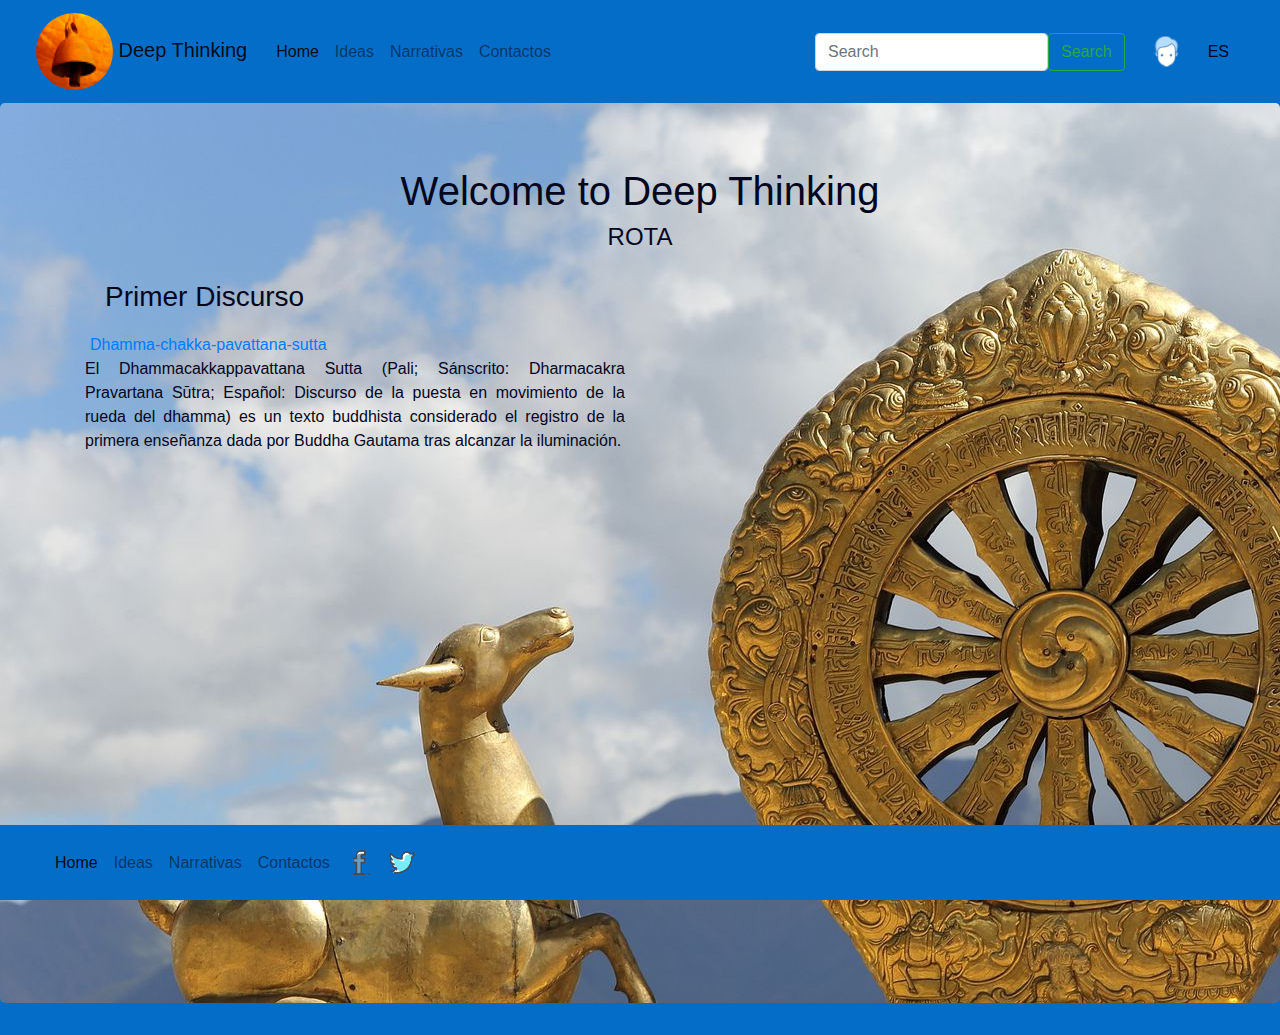
<file: index.html>
<!DOCTYPE html>
<html lang="en">
<head>
  <title>Bootstrap Example</title>
  <meta charset="utf-8">
  <meta name="viewport" content="width=device-width, initial-scale=1">
  <link rel="stylesheet" href="https://cdn.jsdelivr.net/npm/bootstrap@4.6.1/dist/css/bootstrap.min.css">
  
  <script src="https://cdn.jsdelivr.net/npm/jquery@3.6.0/dist/jquery.slim.min.js"></script>
  <script src="https://cdn.jsdelivr.net/npm/@popperjs/core@2.10.2/dist/umd/popper.min.js" integrity="sha384-7+zCNj/IqJ95wo16oMtfsKbZ9ccEh31eOz1HGyDuCQ6wgnyJNSYdrPa03rtR1zdB" crossorigin="anonymous"></script>
  <script src="https://cdn.jsdelivr.net/npm/bootstrap@5.1.3/dist/js/bootstrap.min.js" integrity="sha384-QJHtvGhmr9XOIpI6YVutG+2QOK9T+ZnN4kzFN1RtK3zEFEIsxhlmWl5/YESvpZ13" crossorigin="anonymous"></script>

  <link rel='stylesheet' type='text/css' media='screen' href=./css/style.css>
</head>
<body>

    <nav class="navbar sticky-top navbar-expand-lg navbar-light "  id="navheadprincipal">
        <div class="container-fluid">
          <a class="navbar-brand">
            <img class="head--img" src=./img/bell-1.png alt="DeepLogo Campana">
            Deep Thinking
          </a>
          <button class="navbar-toggler" type="button" data-bs-toggle="collapse" data-bs-target="#navbarSupportedContent" aria-controls="navbarSupportedContent" aria-expanded="false" aria-label="Toggle navigation">
            <span class="navbar-toggler-icon"></span>
          </button>

          <div class="collapse navbar-collapse" id="navbarSupportedContent">
            <ul class="navbar-nav me-auto mb-2 mb-lg-0">
              <li class="nav-item active">
                <a class="nav-link active" aria-current="page" href="./index.html">Home</a>
              </li>
              <li class="nav-item">
                <a class="nav-link" href="./secciones/ideas.html">Ideas</a>
              </li>
              <li class="nav-item">
                <a class="nav-link" href="./secciones/narrativa.html">Narrativas</a>
              </li>
              <li class="nav-item">
                <a class="nav-link" href="./secciones/contacto.html">Contactos</a>
              </li>
            </ul>
          </div>

          <form class="d-flex">
            <input class="form-control me-2 " type="search" placeholder="Search" aria-label="Search">
            <button class="btn btn-outline-success" type="submit">Search</button>
          </form>
          <a href="./secciones/login.html">
            <img class="head--user img-responsive" src=./img/icons8-usuario-64.png alt="User Icono Link" title="User">
        </a>
        <p>ES</p>
        </div>
      </nav>

      <nav class="navbar fixed-bottom navbar-expand-lg navbar-light " id="navheadprincipal">
        <div class="container-fluid">
        
          <div class="navbar " id="navbarSupportedContent">
            <ul class="navbar-nav me-auto mb-2 mb-lg-0">
              <li class="nav-item active">
                <a class="nav-link active" aria-current="page" href="./index.html">Home</a>
              </li>
              <li class="nav-item">
                <a class="nav-link" href="./secciones/ideas.html">Ideas</a>
              </li>
              <li class="nav-item">
                <a class="nav-link" href="./secciones/narrativa.html">Narrativas</a>
              </li>
              <li class="nav-item">
                <a class="nav-link" href="./secciones/contacto.html">Contactos</a>
              </li>
            </ul>
            <a href="#">
                <img class="img--foot" src=./img/icons8-facebook-64.png alt="facebook icon">
            </a>
            <a href="#">
                <img class="img--foot" src=./img/icons8-twitter-64.png alt="twitter icon">
            </a>
          </div>


        </div>
      </nav>

 <div class=" bg-image jumbotron text-center"  
      style="background-image: url('./img/golden-dharma-wheel.jpg');
     height: 100vh">
    <h1>Welcome to Deep Thinking</h1>
    <h4>
    ROTA
</h4> 

<div class="container text-justify">
    <div class="d-flex row ">
      <div class="col-sm-5 col-sm-6">
        <h3>Primer Discurso</h3>
        
      <a href="https://encyclopediaofbuddhism.org/wiki/Dhammacakkappavattana_Sutta">
      Dhamma-chakka-pavattana-sutta
      </a>
      <div >
        El Dhammacakkappavattana Sutta (Pali; Sánscrito: 
        Dharmacakra Pravartana Sūtra; Español:
        Discurso de la puesta en movimiento de la rueda del dhamma) es un texto buddhista considerado el registro de la primera enseñanza dada 
        por Buddha Gautama tras alcanzar la iluminación.
      </div>
      </div>

   
  </div>

  
  </div>
   
  
  

</body>
</html>
</file>
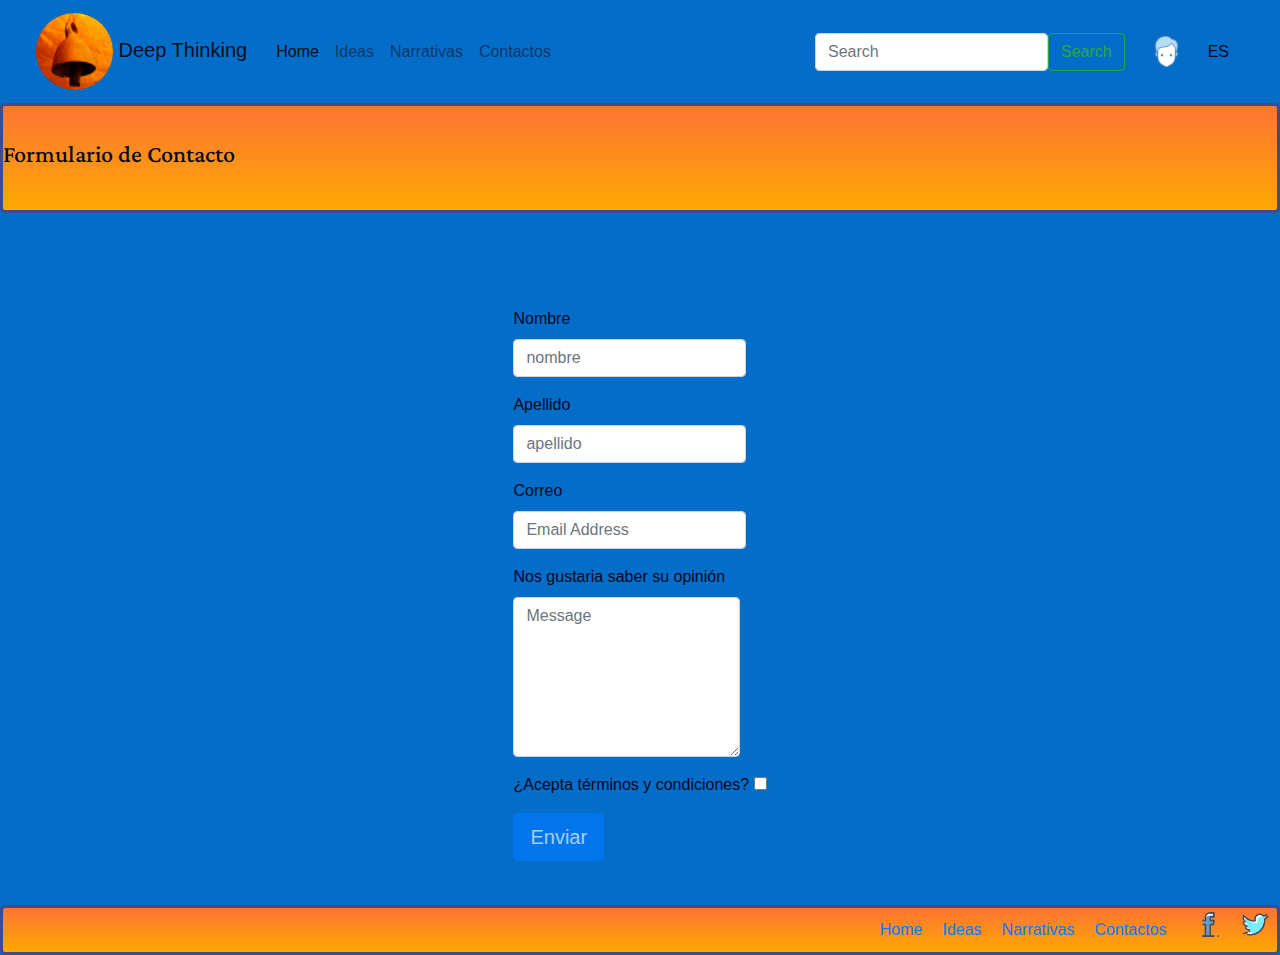
<file: secciones/contacto.html>
<!DOCTYPE html>
<html lang="en">

    <head>
        <meta charset="utf-8" />
        <meta http-equiv="X-UA-Compatible" content="IE=edge" />
        <meta name="viewport" content="width=device-width, initial-scale=1" />
        <link rel="stylesheet" href="https://fonts.googleapis.com/css2?family=Crimson+Pro" />

        <link rel="stylesheet" href="https://cdn.jsdelivr.net/npm/bootstrap@4.6.1/dist/css/bootstrap.min.css">
  
        <script src="https://cdn.jsdelivr.net/npm/jquery@3.6.0/dist/jquery.slim.min.js"></script>
        <script src="https://cdn.jsdelivr.net/npm/@popperjs/core@2.10.2/dist/umd/popper.min.js" integrity="sha384-7+zCNj/IqJ95wo16oMtfsKbZ9ccEh31eOz1HGyDuCQ6wgnyJNSYdrPa03rtR1zdB" crossorigin="anonymous"></script>
        <script src="https://cdn.jsdelivr.net/npm/bootstrap@5.1.3/dist/js/bootstrap.min.js" integrity="sha384-QJHtvGhmr9XOIpI6YVutG+2QOK9T+ZnN4kzFN1RtK3zEFEIsxhlmWl5/YESvpZ13" crossorigin="anonymous"></script>
        <link rel='stylesheet' type='text/css' media='screen' href=../css/style.css>
        
        <title>Deep Thinking 01</title>
    </head>

<body>

    <nav class="navbar sticky-top navbar-expand-lg navbar-light "  id="navheadprincipal">
        <div class="container-fluid">
          <a class="navbar-brand">
            <img class="head--img" src=../img/bell-1.png alt="DeepLogo Campana">
            Deep Thinking
          </a>
          <button class="navbar-toggler" type="button" data-bs-toggle="collapse" data-bs-target="#navbarSupportedContent" aria-controls="navbarSupportedContent" aria-expanded="false" aria-label="Toggle navigation">
            <span class="navbar-toggler-icon"></span>
          </button>

          <div class="collapse navbar-collapse" id="navbarSupportedContent">
            <ul class="navbar-nav me-auto mb-2 mb-lg-0">
              <li class="nav-item active">
                <a class="nav-link active" aria-current="page" href="../index.html">Home</a>
              </li>
              <li class="nav-item">
                <a class="nav-link" href="./ideas.html">Ideas</a>
              </li>
              <li class="nav-item">
                <a class="nav-link" href="./narrativa.html">Narrativas</a>
              </li>
              <li class="nav-item">
                <a class="nav-link" href="./contacto.html">Contactos</a>
              </li>
            </ul>
          </div>

          <form class="d-flex">
            <input class="form-control me-2 " type="search" placeholder="Search" aria-label="Search">
            <button class="btn btn-outline-success" type="submit">Search</button>
          </form>
          <a href="./login.html">
            <img class="head--user img-responsive" src=../img/icons8-usuario-64.png alt="User Icono Link" title="User">
        </a>
        <p>ES</p>
        </div>
      </nav>

    <div class="grid--container">
        <header class="grid--start">    
       <h4>Formulario de Contacto</h4>
        </header>

        <section class="grid--0">
          
 <div class="container py-4">
  <form id="contactForm" data-sb-form-api-token="API_TOKEN">

    <div class="mb-3">
      <label class="form-label" for="name">Nombre</label>
      <input class="form-control" id="nombre" type="text" placeholder="nombre" data-sb-validations="required" />
      <div class="invalid-feedback" data-sb-feedback="name:required">Nombre.</div>
    </div>
    <div class="mb-3">
        <label class="form-label" for="name">Apellido</label>
        <input class="form-control" id="apellido" type="text" placeholder="apellido" data-sb-validations="required" />
        <div class="invalid-feedback" data-sb-feedback="name:required">Apellido.</div>
      </div>

    <div class="mb-3">
      <label class="form-label" for="emailAddress">Correo</label>
      <input class="form-control" id="emailAddress" type="email" placeholder="Email Address" data-sb-validations="required, email" />
      <div class="invalid-feedback" data-sb-feedback="emailAddress:required">Correo.</div>
      <div class="invalid-feedback" data-sb-feedback="emailAddress:email">Correo no valido.</div>
    </div>

    <div class="mb-3">
      <label class="form-label" for="message">Nos gustaria saber su opinión</label>
      <textarea class="form-control" id="message" type="text" placeholder="Message" style="height: 10rem;" data-sb-validations="required"></textarea>
      <div class="invalid-feedback" data-sb-feedback="message:required">Denos su opinion.</div>
    </div>

    <div class="d-none" id="submitSuccessMessage">
      <div class="text-center mb-3">Form submission successful!</div>
    </div>

    <div class="d-none" id="submitErrorMessage">
      <div class="text-center text-danger mb-3">Error sending message!</div>
    </div>
    <div class="mb-3">
        ¿Acepta términos y condiciones?
        <input type="checkbox" name="check">
    </div>
    <div class="d-grid">
      <button class="btn btn-primary btn-lg disabled" id="submitButton" type="submit">Enviar</button>
    </div>

  </form>

</div>



        </section>



        <footer class="grid--end">

            <nav class="endMenu">
                <ul>
                    <li>
                        <a href="../index.html">Home</a>
                    </li>
                    <li>
                        <a href="./ideas.html">Ideas</a>
                    </li>
                    <li>
                        <a href="./narrativa.html">Narrativas</a>
                    </li>
                    <li>
                        <a href="./contacto.html">Contactos</a>
                    </li>
                </ul>
            </nav>
    
            <figure>
                <a href="#">
                    <img class="img--foot" src=../img/icons8-facebook-64.png alt="facebook icon" />
                </a>
                <a href="#">
                    <img class="img--foot" src=../img/icons8-twitter-64.png alt="twitter icon" />
                </a>
            </figure>
    
        </footer>
    </div>
</body>
</html>
</file>
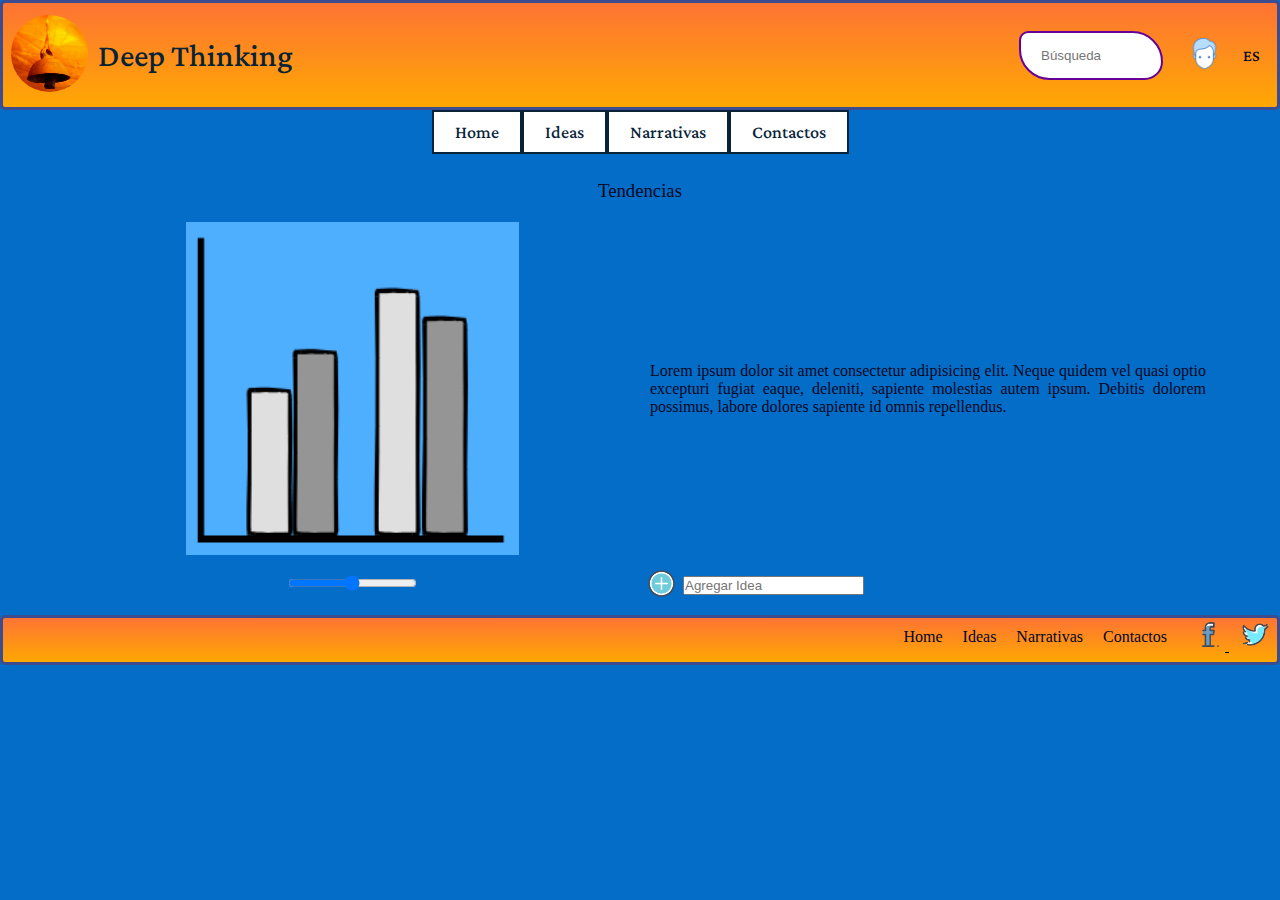
<file: secciones/ideas.html>
<!DOCTYPE html>
<html lang="en">
    <head>
        <meta charset="utf-8" />
        <meta http-equiv="X-UA-Compatible" content="IE=edge" />
        <meta name="viewport" content="width=device-width, initial-scale=1.0">
        <link rel='stylesheet' type='text/css' media='screen' href=../css/style.css>
        <link rel="stylesheet" href="https://fonts.googleapis.com/css2?family=Crimson+Pro" />
        <title>Deep Thinking 01</title>
    </head>
<body>
    <div class="grid--container">
        <header class="grid--start">
            <div class="header--div">
                <a href="../index.html">
                    <img class="head--img" src=../img/temple-bell-1169092.jpg alt="DeepLogo Campana">
                </a>
                <h1>Deep Thinking</h1>
            </div>
    
                <div class="header--search">
                    <form>
                        <label for="search"></label>
                        <input type="text" name="search" placeholder="Búsqueda" class="local--search" >
                    </form>
                    <a href="./login.html">
                        <img class="head--user" src=../img/icons8-usuario-64.png alt="UserIcono Link" title="User">
                    </a>
                    <p>ES</p>
                </div>
        </header>
        <section class="grid--menu">
            <nav class="menu">
                <ul>
                    <li>
                        <a href="../index.html">Home</a>
                    </li>
                    <li>
                        <a href="./ideas.html">Ideas</a>
                    </li>
                    <li>
                        <a href="./narrativa.html">Narrativas</a>
                    </li>
                    <li>
                        <a href="./contacto.html">Contactos</a>
                    </li>
                </ul>
             </nav>
        </section>

   
        <section class="grid--0">
            <h3>Tendencias</h6>
              
        </section>

        <section class="grid--1">
                <img class="img-graf" src=../img/grafica01.png alt="Grafica de barras">
        </section>

        <section class="grid--2">
            Lorem ipsum dolor sit amet consectetur adipisicing elit. Neque quidem vel quasi optio excepturi fugiat eaque, deleniti, sapiente molestias autem ipsum. Debitis dolorem possimus, labore dolores sapiente id omnis repellendus.               
        </section>

       <section class="grid--3">
        <form action="">
            <label for="vol"></label>
            <input type="range" id="vol" name="vol" min="0" max="50">
          </form>
             
        </section>

        <section class="grid--4">
                 
            

              <a href="#">
                <img class="img--foot" src=../img/icons8-mas-64.png alt="Signo mas para agregar">
            </a>
          
            <label for="Idea"></label>
            <input type="text" id="Idea" name="Idea" placeholder="Agregar Idea">
            
           
        </section>



         <footer class="grid--end">

            <nav class="endMenu">
                <ul>
                    <li>
                        <a href="../index.html">Home</a>
                    </li>
                    <li>
                        <a href="./ideas.html">Ideas</a>
                    </li>
                    <li>
                        <a href="./narrativa.html">Narrativas</a>
                    </li>
                    <li>
                        <a href="./contacto.html">Contactos</a>
                    </li>
                </ul>
            </nav>
    
            <figure>
                <a href="#">
                    <img class="img--foot" src=../img/icons8-facebook-64.png alt="facebook icon" />
                </a>
                <a href="#">
                    <img class="img--foot" src=../img/icons8-twitter-64.png alt="twitter icon" />
                </a>
            </figure>
    
        </footer>
    </div>
</body>
</html>
</file>
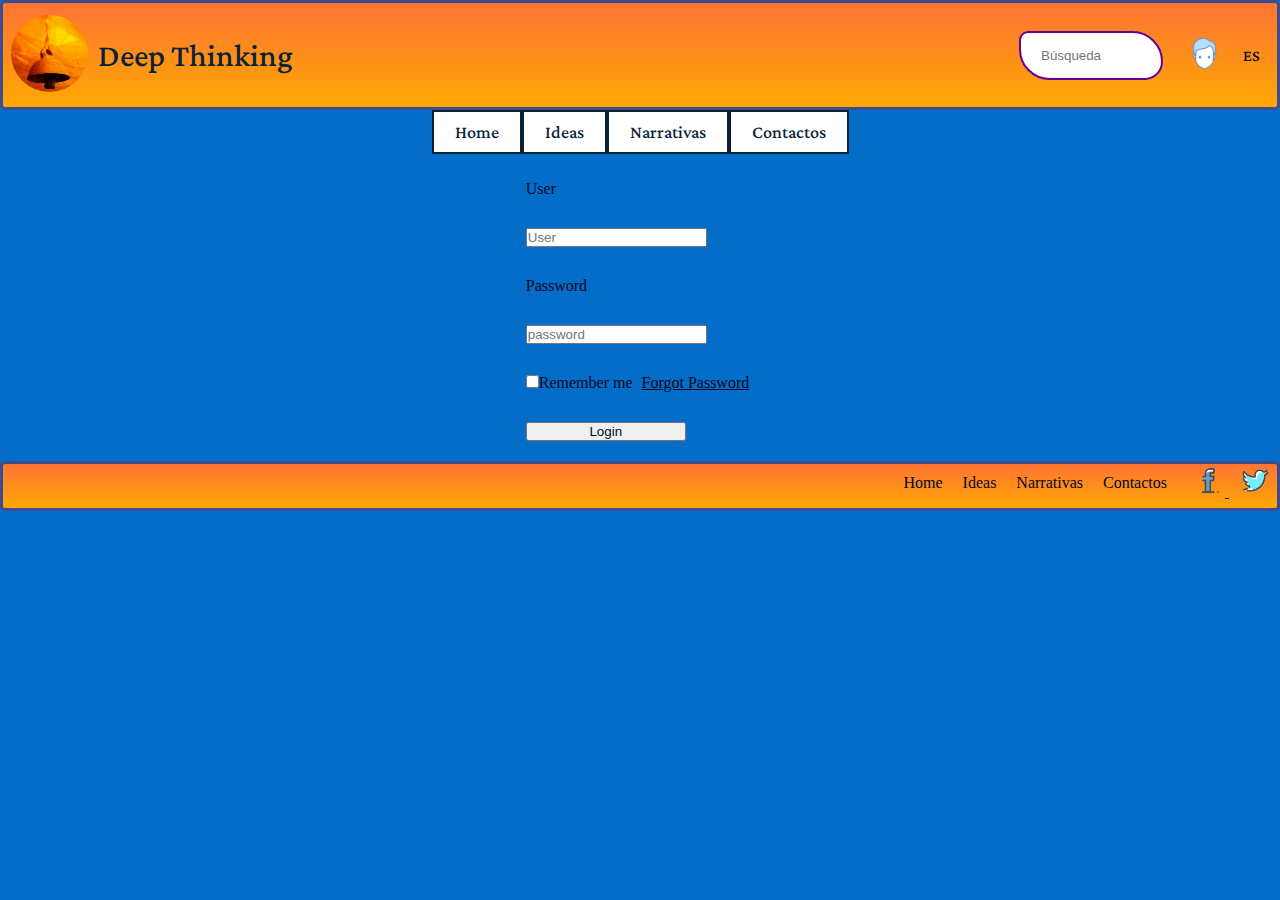
<file: secciones/login.html>
<!DOCTYPE html>
<html lang="en">
<head>
    <meta charset='utf-8'>
    <meta http-equiv='X-UA-Compatible' content='IE=edge'>
    <meta name='viewport' content='width=device-width, initial-scale=1'>
    <link rel='stylesheet' type='text/css' media='screen' href=../css/style.css>
    <link rel="stylesheet" href="https://fonts.googleapis.com/css2?family=Crimson+Pro">
    <title>Deep Thinking 01</title>
</head>
<body>
    <div class="grid--container">
        <header class="grid--start">
            <div class="header--div">
                <a href="../index.html">
                    <img class="head--img" src=../img/temple-bell-1169092.jpg alt="DeepLogo Campana">
                </a>
                <h1>Deep Thinking</h1>
            </div>
    
                <div class="header--search">
                    <form>
                        <label for="search"></label>
                        <input type="text" name="search" placeholder="Búsqueda" class="local--search" >
                    </form>
                    <a href="./login.html">
                        <img class="head--user" src=../img/icons8-usuario-64.png alt="UserIcono Link" title="User">
                    </a>
                    <p>ES</p>
                </div>
        </header>

        <section class="grid--menu">
            <nav class="menu">
                <ul>
                    <li>
                        <a href="../index.html">Home</a>
                    </li>
                    <li>
                        <a href="./ideas.html">Ideas</a>
                    </li>
                    <li>
                        <a href="./narrativa.html">Narrativas</a>
                    </li>
                    <li>
                        <a href="./contacto.html">Contactos</a>
                    </li>
                </ul>
             </nav>
        </section>



        <section class="grid--0">
            
            
                <div>
                    <p>User</p>
                    <p>
                    <input type="text" name="User" placeholder="User">
                    </p>
                    <p>Password</p>
                    <p>
                    <input type="password" name="pass" placeholder="password">
                    </p>
                    <p>
                    <input type="checkbox" name="check">Remember me
                    <a href="#">Forgot Password</a>
                    </p>
                    
                    <p>
                    <input class="boton--login" type="submit" value="Login" >
                    </p>
        
            </div>
           

        </section>
        

        <footer class="grid--end">

            <nav class="endMenu">
                <ul>
                    <li>
                        <a href="../index.html">Home</a>
                    </li>
                    <li>
                        <a href="./ideas.html">Ideas</a>
                    </li>
                    <li>
                        <a href="./narrativa.html">Narrativas</a>
                    </li>
                    <li>
                        <a href="./contacto.html">Contactos</a>
                    </li>
                </ul>
            </nav>
    
            <figure>
                <a href="#">
                    <img class="img--foot" src=../img/icons8-facebook-64.png alt="facebook icon" />
                </a>
                <a href="#">
                    <img class="img--foot" src=../img/icons8-twitter-64.png alt="twitter icon" />
                </a>
            </figure>
    
        </footer>
    </div>
</body>
</html>
</file>
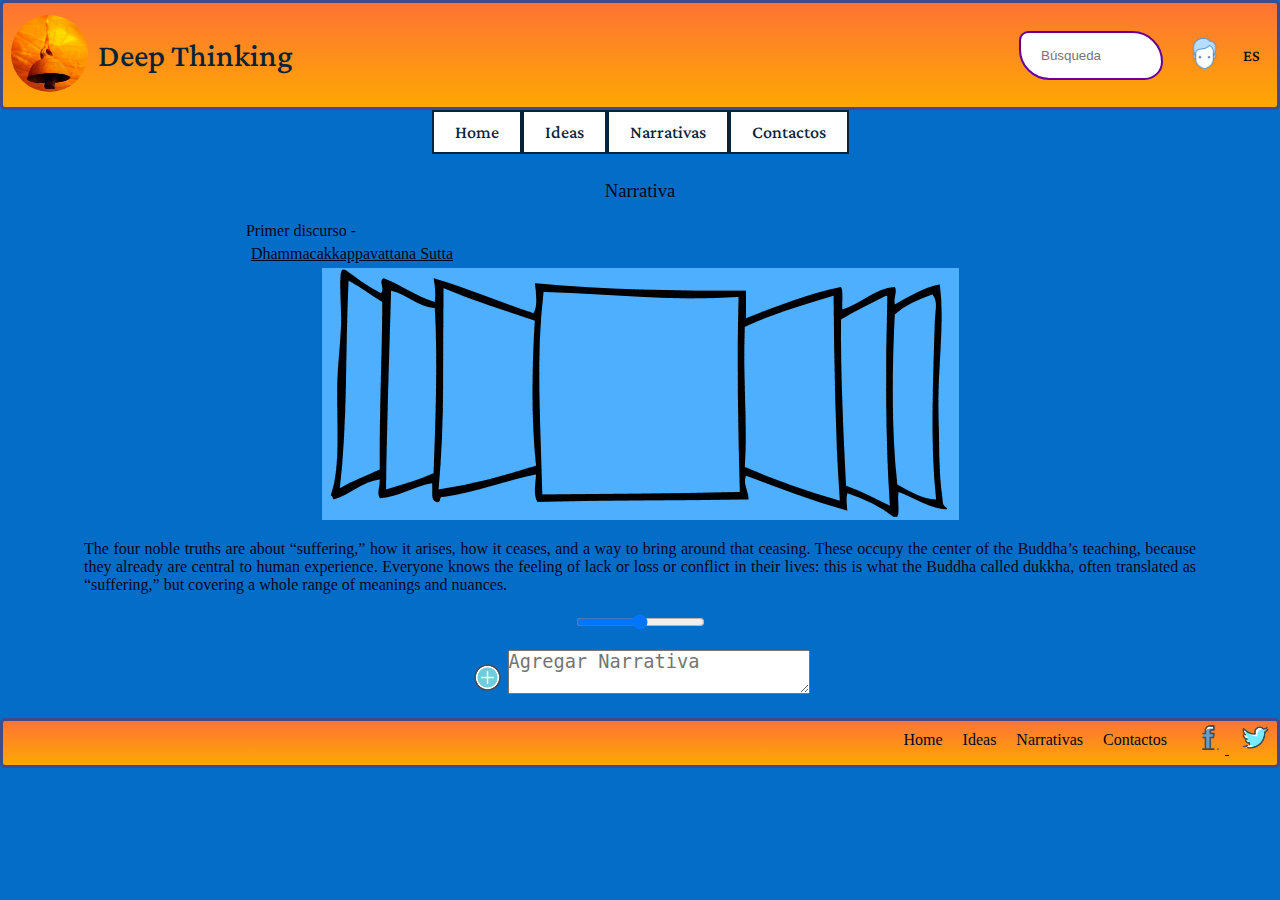
<file: secciones/narrativa.html>
<!DOCTYPE html>
<html lang="en">
<head>
    <meta charset='utf-8'>
    <meta http-equiv='X-UA-Compatible' content='IE=edge'>
    <meta name='viewport' content='width=device-width, initial-scale=1'>
    <link rel='stylesheet' type='text/css' media='screen' href='../css/style.css'>
    <link rel="stylesheet" href="https://fonts.googleapis.com/css2?family=Crimson+Pro">
    <title>Deep Thinking 01</title>
</head>
<body>
 <div class="grid--container">
    <header class="grid--start">
        <div class="header--div">
            <a href="../index.html">
                <img class="head--img" src=../img/temple-bell-1169092.jpg alt="DeepLogo Campana">
            </a>
            <h1>Deep Thinking</h1>
        </div>

            <div class="header--search">
                <form>
                    <label for="search"></label>
                    <input type="text" name="search" placeholder="Búsqueda" class="local--search" >
                </form>
                <a href="./login.html">
                    <img class="head--user" src=../img/icons8-usuario-64.png alt="UserIcono Link" title="User">
                </a>
                <p>ES</p>
            </div>
    </header>
      
    <section class="grid--menu">
        <nav class="menu">
            <ul>
                <li>
                    <a href="../index.html">Home</a>
                </li>
                <li>
                    <a href="./ideas.html">Ideas</a>
                </li>
                <li>
                    <a href="./narrativa.html">Narrativas</a>
                </li>
                <li>
                    <a href="./contacto.html">Contactos</a>
                </li>
            </ul>
         </nav>
    </section>

    <section class="grid--0">
        <h3>Narrativa</h6>
    </section>
    <section class="grid--1">
        Primer discurso - <a href="https://encyclopediaofbuddhism.org/wiki/Dhammacakkappavattana_Sutta">
            Dhammacakkappavattana Sutta
        </a>
    </section>
     
    <section class="grid--5">
        <img class="img-car" src="../img/carrusel01.png" alt="Carrucel de fotos">
      
    </section>

    <section class="grid--6">
        <p>
            The four noble truths are about “suffering,” how it arises, how it ceases, and a way to bring around that ceasing. These occupy the center of the Buddha’s teaching, because they already are central to human experience. Everyone knows the feeling of lack or loss or conflict in their lives: this is what the Buddha called dukkha, often translated as “suffering,” but covering a whole range of meanings and nuances.
        </p>
    </section>

    <section class="grid--7">
        <label for="vol"></label>
        <input type="range" id="vol" name="vol" min="0" max="50" >
        
        <form action="">
           <img class="img--foot" src="../img/icons8-mas-64.png" alt="facebook">
           <textarea id="agregarNarrativa" name="text" placeholder="Agregar Narrativa"></textarea>
        </form>
    </section>


         <footer class="grid--end">

            <nav class="endMenu">
                <ul>
                    <li>
                        <a href="../index.html">Home</a>
                    </li>
                    <li>
                        <a href="./ideas.html">Ideas</a>
                    </li>
                    <li>
                        <a href="./narrativa.html">Narrativas</a>
                    </li>
                    <li>
                        <a href="./contacto.html">Contactos</a>
                    </li>
                </ul>
            </nav>
    
            <figure>
                <a href="#">
                    <img class="img--foot" src=../img/icons8-facebook-64.png alt="facebook icon" />
                </a>
                <a href="#">
                    <img class="img--foot" src=../img/icons8-twitter-64.png alt="twitter icon" />
                </a>
            </figure>
    
        </footer>
 </div>
</body>
</html>
</file>
<file: css/style.css>
/*
Paltte color 
https://coolors.co/palette/0450b4-046dc8-1184a7-15a2a2-6fb1a0-b4418e-d94a8c-ea515f-fe7434-fea802
*/

* {
    padding: 0;
    margin: 0;
    list-style-type: none;
    color: #03071e;
    font-weight: 510;
}

body {
    background-color: #046DC8;
    text-align: justify;
}


.head--img {
    height: 77px;
    width: 77px;
    border-radius: 50%;
}


.head--user {
    height: 33px;
    width: 33px;
    border-radius: 50%;
}

.img--foot {
    height: 33px;
    width: 33px;
    border-radius: 50%;
}

.cenral--img{
    max-width: 100%;
}

.img-graf {
    height: 333px;
    width: 333px;
}

.img-car {
    max-width: 100%;
}

main {
    font-family: 'Crimson Pro', serif;
    border-radius: 5px;
}

header {
   /* background-color: #FF9A3E;*/
    border-spacing: 5px;
    border-style:solid;
    border-color:#3c4c8f;
    border-radius: 5px;
    font-family: 'Crimson Pro', serif;
}

.header--search p {
  padding:7px;
}

footer {
    background-color: #A0C5F7;
    border-spacing: 5px;
    border-style:solid;
    border-color:#3c4c8f;
    border-radius: 5px;
}

.local--search {
    border-radius: 15px 50px 30px;
    border: 2px solid #609;
    padding: 20px; 
    width: 100px;
    height: 5px; 
}

.header--div {
    margin: 3px;
}

.header--div h1 {
  color: #082338;
  padding: 5px;
}


a:hover {
    background-color:  #ff9a3e;
}


.menu a {
    text-decoration: none;
    color: #082338;
    font-family: 'Crimson Pro', serif;
    font-size: large;
    padding: 10px;
    margin: 1px;
}

.menu li {

    border: 2px solid #082338;
    background-color: white ;
    padding: 10px;
}

.principal {
    padding: 30px;
    margin: 8px;
}

.sutta {
    padding: 33px;
    margin: 10px;
}


.main--imagenes {
    height: 1x;
    
    padding: 80px;
    margin: 40px;
}

.endMenu {
    text-decoration: none;
    padding: 10px;
}

.endMenu a {
    text-decoration: none;
    padding: 10px;
}

.contenedor div {
    border: 2px solid #082338;
   width: 50%;
    padding: 10px;
    margin: 10px;

}

.contenedor  img, h3, p, form { 
    padding: 10px;
    margin: 10px;
}


.contenedorAction { 
    padding: 10px;
    margin: 10px;
}

.contenedorAction form { 
    list-style-type: none;
    border: 2px solid #082338;
    padding: 10px;
    margin: 10px;
}

.contenedorNarrativa { 
    padding: 10px;
    margin: 10px;
}

.contenedorNarrativa p { 
    width: 80%;
}

#agregarNarrativa {
    font-size: 14pt;
    height: 42px;
    width : 300px;

}

.forma * {
     padding: 5px;
    margin: 5px;
}
.forma2 * {
    padding: 5px;
   margin: 5px;
}

.contenedorLogin {
    padding: 25px;
   
}

.contenedorLogin input , a {
    padding: 5px;
   
}

.boton--login {
   width: 10pc;
}


/*------------------------------FLEXBOX------------------------------*/

.contenedorNarrativa div {
    display: flex;
    flex-flow: column;
    align-items: center;
    justify-content: center;
}

.link--conte-narrativa {
    display: flex;
    flex-flow: column;
    align-items: center;
    justify-content: center;
}

.contenedor {
    display: flex;
    flex-flow: column;
    align-items: center;
    justify-content: center;
}

.contenedorAction {
    display: flex;
    flex-flow: row;
    align-items: center;
    justify-content:center;
}

.contenedorLogin {
    display: flex;
    flex-flow: column;
    align-items: center;
    justify-content: center;
}




header {
    display: flex;
    justify-content: space-between;
    align-items: center;
}

.grid--0 {
    display: flex;
    justify-content: center;
}

.grid--1 {
    display: flex;
    flex-flow: column;
    justify-content: start;
}

.grid--3,  .grid--4, .grid--5 {
    display: flex;
    flex-flow: row;
    align-items: center;
    justify-content: start;
}
.grid--7 {
    display: flex;
    flex-flow: column;
    align-items: center;
    justify-content: start;
}

.menu {
    display: flex;
    justify-content: center;
}

.menu ul {
    display: flex;
}

.endMenu {
    display: flex;
}


.endMenu ul {
    display: flex;
}

.main--imagenes {
    display: flex;
    justify-content: center;
}

footer {
    display: flex;
    justify-content: flex-end;
}

.header--search {
    display: flex;
    align-items: center;
}

.header--div {
    display: flex;
    align-items: center;
}


/*------------------------------Trans Anima--------------------------*/


.grid--start , .grid--end{
background-image:  linear-gradient(to bottom, #FE7434, #FEA802);
}

.head--img:hover{
    transform: scale(1.1,1.1);
}

.head--user:hover, .header--search form:hover , .header--search p:hover{
    transform: scale(1.3,1.3);
}

.head--user:hover, .header--search form:hover , .header--search p:hover{
    transform: scale(1.3,1.3);
}

@keyframes smoothbounce{
	from { transform: translate3d(0, 0, 0);}
	to { transform: translate3d(0, 200px, 0);}
}

.head--user {
    -webkit-animation-name: bounce;
    -webkit-animation-duration: 0.5s;
    -webkit-animation-direction: alternate;
    -webkit-animation-timing-function: cubic-bezier(
    .5, 0.05, 1, .5);
    -webkit-animation-iteration-count: 5;
}

@-webkit-keyframes bounce {
    from {
        -webkit-transform: translate3d(0, 0, 0);
        transform: translate3d(0, 0, 0);
    }
    to {
        -webkit-transform: translate3d(0, 200px, 0);
        transform: translate3d(0, 200px, 0);
    }
}

/*------------------------------GRID--------------------------------*/


.grid--container {
    display: grid;
    grid-template-rows: 110px 50px auto auto auto auto auto auto 50px;
    grid-template-columns: 5% 45% 45% 5%;
    grid-template-areas: 
    "grid--start grid--start grid--start grid--start"
    "grid--menu grid--menu grid--menu grid--menu"
    "grid--0 grid--0 grid--0 grid--0"
    ". grid--1 grid--2 ."
    ". grid--5 grid--5 ."
    ". grid--3 grid--4 ."
    ". grid--6 grid--6 ."
    ". grid--7 grid--7 ."
    "grid--end grid--end grid--end grid--end"
    ;

}
.grid--start {
grid-area: grid--start;
}
.grid--menu {
grid-area: grid--menu;
}
.grid--end {
grid-area: grid--end;
}
.grid--0 {
grid-area: grid--0;
justify-self: center;
}
.grid--1 {
grid-area: grid--1;
justify-self: center;
}

.grid--0 form{
    display: flex;
    flex-flow: column;
    align-items: flex-start;
    justify-content: end;
}

.grid--2 {
grid-area: grid--2;
padding: 10px;
align-self: center;
/* background-image: url("../img/dw02.png");*/
}
.grid--3 {
    grid-area: grid--3;
    justify-self: center;
}
.grid--4 {
    grid-area: grid--4;
}
.grid--5 {
    grid-area: grid--5;
    justify-self: center;
}
.grid--6 {
    grid-area: grid--6;
    justify-self: center;
}
.grid--6 form{
    display: flex;
    flex-flow: column;
    align-items: flex-start;
    justify-content: start;
}
.grid--7 {
    grid-area: grid--7;
    justify-self: center;
}


/* Vista mobile */
@media screen and (max-width: 420px) {
    .grid--container {
    display: grid;
    grid-template-rows: 100px 50px auto auto auto auto auto auto auto auto auto;
    grid-template-columns: 1fr ;
    /* Establecemos el espaciado entre cajas */
    grid-template-areas: 
    "grid--start"
    "grid--menu"
    "grid--0"
    "grid--1"
    "grid--2"
    "grid--3"
    "grid--4"
    "grid--5"
    "grid--6"
    "grid--7"
    "grid--end"
    ;

    /**grid-column-gap: 1px;
    grid-row-gap: 1px;**/
   
}
.grid--start {
    grid-area: grid--start;
}
.grid--menu {
    grid-area: grid--menu;
    
}
.grid--end {
    grid-area: grid--end;
    padding: 5px;
    font-size: 20px;
}
footer {
    display: flex;
    justify-content: flex-start;
}
    

.grid--0 {
    grid-area: grid--0;
    padding: 10px;
   /** justify-self: end;**/
}
.grid--1 {
    grid-area: grid--1;
    padding: 10px;
    justify-self: center;   
    background-color: red; 
}
.grid--2 {
    grid-area: grid--2;
    padding: 10px;
    align-self: center;
   /* background-image: url("../img/dw02.png");*/
}
.grid--3 {
    grid-area: grid--3;
    justify-self: start;
}
.grid--4 {
    grid-area: grid--4;
}
.grid--5 {
    grid-area: grid--5;
    justify-self: center;
}
.grid--6 {
    grid-area: grid--6;
    justify-self: center;
}
.grid--7 {
    grid-area: grid--7;
    justify-self: start;
}


}

@media screen and (min-width: 421px) and (max-width: 768px) {
    .grid--container {
    display: grid;
    grid-template-rows: 100px 50px auto auto auto auto auto auto auto auto 50px;
    grid-template-columns: 50% 50%;
    /* Establecemos el espaciado entre cajas */
    grid-template-areas: 
    "grid--start grid--start"
    "grid--menu grid--menu"
    "grid--0 grid--0"
    "grid--1 grid--1"
    "grid--2 grid--2"
    "grid--3 grid--4"
    ". ."
    "grid--5 grid--5"
    "grid--6 grid--6"
    "grid--7 grid--7"
    "grid--end grid--end"
    ;

    /**grid-column-gap: 1px;
    grid-row-gap: 1px;**/
   
}
.grid--start {
    grid-area: grid--start;
}
.grid--menu {
    grid-area: grid--menu;
}
.grid--end {
    grid-area: grid--end;
}
.grid--0 {
    grid-area: grid--0;
    padding: 10px;
   /** justify-self: end;**/
}
.grid--1 {
    grid-area: grid--1;
    padding: 10px;
    justify-self: center;   
    background-color:yellow; 
}
.grid--2 {
    grid-area: grid--2;
    padding: 10px;
    align-self: start;
   /* background-image: url("../img/dw02.png");*/
}
.grid--3 {
    grid-area: grid--3;
    justify-self: start;
}
.grid--4 {
    grid-area: grid--4;
}
.grid--5 {
    grid-area: grid--5;
    justify-self: center;
}
.grid--6 {
    grid-area: grid--6;
    justify-self: center;
}
.grid--7 {
    grid-area: grid--7;
    justify-self: center;
}

}


.portada {
    grid-area: grid--2;
    padding: 10px;
    align-self: center;
    background-image: url("../img/golden-dharma-wheel.jpg");
    }

#navheadprincipal {
    background-color: #046DC8;
}
</file>
